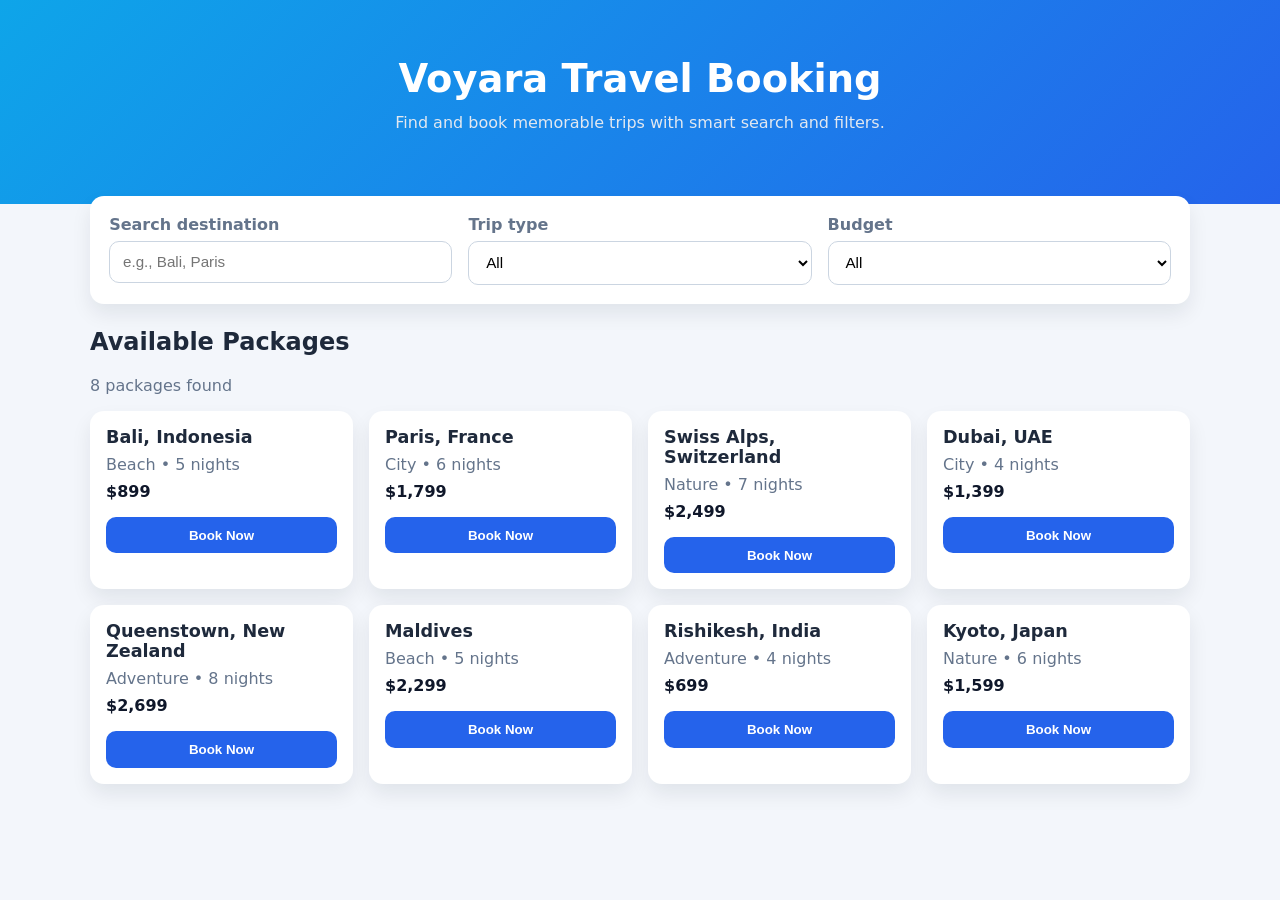
<file: index.html>
<!DOCTYPE html>
<html lang="en">
  <head>
    <meta charset="UTF-8" />
    <meta name="viewport" content="width=device-width, initial-scale=1.0" />
    <title>Voyara | Travel Booking</title>
    <link rel="stylesheet" href="styles.css" />
  </head>
  <body>
    <header class="hero">
      <div class="container">
        <h1>Voyara Travel Booking</h1>
        <p>Find and book memorable trips with smart search and filters.</p>
      </div>
    </header>

    <main class="container">
      <section class="controls" aria-label="Search and filters">
        <div class="control-group">
          <label for="searchInput">Search destination</label>
          <input id="searchInput" type="text" placeholder="e.g., Bali, Paris" />
        </div>

        <div class="control-group">
          <label for="typeFilter">Trip type</label>
          <select id="typeFilter">
            <option value="all">All</option>
            <option value="Beach">Beach</option>
            <option value="City">City</option>
            <option value="Adventure">Adventure</option>
            <option value="Nature">Nature</option>
          </select>
        </div>

        <div class="control-group">
          <label for="budgetFilter">Budget</label>
          <select id="budgetFilter">
            <option value="all">All</option>
            <option value="low">Under $1000</option>
            <option value="mid">$1000 - $2000</option>
            <option value="high">Above $2000</option>
          </select>
        </div>
      </section>

      <section>
        <h2>Available Packages</h2>
        <p id="resultsCount" class="results-count"></p>
        <div id="packageGrid" class="package-grid"></div>
      </section>
    </main>

    <template id="cardTemplate">
      <article class="card">
        <div class="card-content">
          <h3 class="card-title"></h3>
          <p class="card-meta"></p>
          <p class="card-price"></p>
          <button class="book-btn" type="button">Book Now</button>
        </div>
      </article>
    </template>

    <script src="script.js"></script>
  </body>
</html>
</file>
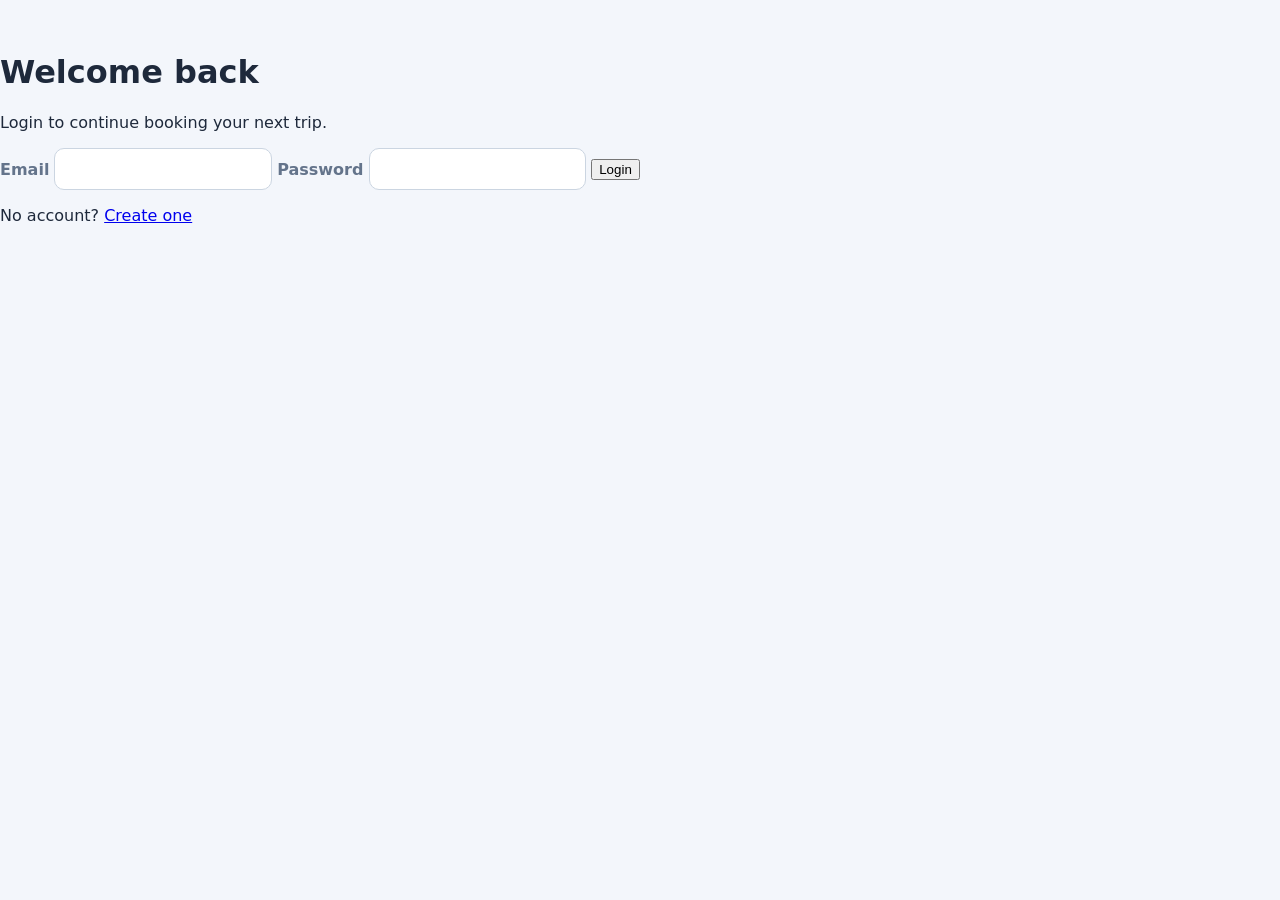
<file: login.html>
<!DOCTYPE html>
<html lang="en">
  <head>
    <meta charset="UTF-8" />
    <meta name="viewport" content="width=device-width, initial-scale=1.0" />
    <title>Login | Voyara</title>
    <link rel="icon" type="image/svg+xml" href="favicon.svg" />
    <link rel="stylesheet" href="styles.css" />
  </head>
  <body class="auth-page">
    <main class="auth-card">
      <h1>Welcome back</h1>
      <p>Login to continue booking your next trip.</p>
      <form id="loginForm" class="auth-form">
        <label for="loginEmail">Email</label>
        <input id="loginEmail" name="email" type="email" required />
        <label for="loginPassword">Password</label>
        <input id="loginPassword" name="password" type="password" minlength="6" required />
        <button type="submit">Login</button>
        <p id="loginMessage" class="auth-message"></p>
      </form>
      <p class="auth-link">No account? <a href="signup.html">Create one</a></p>
    </main>
    <script src="auth.js"></script>
    <script src="login.js"></script>
  </body>
</html>
</file>
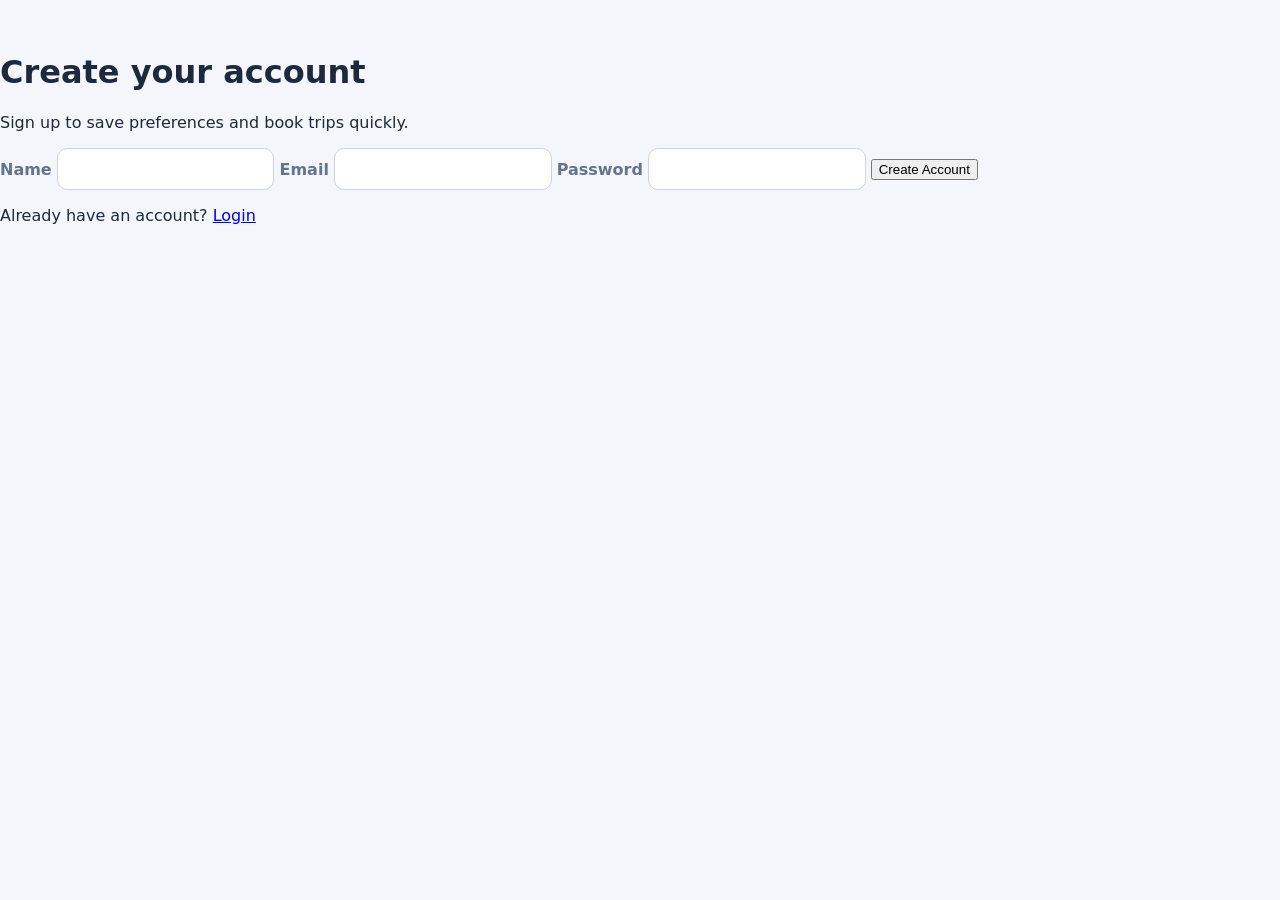
<file: signup.html>
<!DOCTYPE html>
<html lang="en">
  <head>
    <meta charset="UTF-8" />
    <meta name="viewport" content="width=device-width, initial-scale=1.0" />
    <title>Sign Up | Voyara</title>
    <link rel="icon" type="image/svg+xml" href="favicon.svg" />
    <link rel="stylesheet" href="styles.css" />
  </head>
  <body class="auth-page">
    <main class="auth-card">
      <h1>Create your account</h1>
      <p>Sign up to save preferences and book trips quickly.</p>
      <form id="signupForm" class="auth-form">
        <label for="signupName">Name</label>
        <input id="signupName" name="name" type="text" minlength="2" required />
        <label for="signupEmail">Email</label>
        <input id="signupEmail" name="email" type="email" required />
        <label for="signupPassword">Password</label>
        <input id="signupPassword" name="password" type="password" minlength="6" required />
        <button type="submit">Create Account</button>
        <p id="signupMessage" class="auth-message"></p>
      </form>
      <p class="auth-link">Already have an account? <a href="login.html">Login</a></p>
    </main>
    <script src="auth.js"></script>
    <script src="signup.js"></script>
  </body>
</html>
</file>
<file: styles.css>
:root {
  --bg: #f3f6fb;
  --surface: #ffffff;
  --text: #1e293b;
  --muted: #64748b;
  --primary: #2563eb;
  --primary-dark: #1d4ed8;
  --ring: #93c5fd;
  --radius: 14px;
  --shadow: 0 10px 20px rgba(15, 23, 42, 0.08);
}

* {
  box-sizing: border-box;
}

body {
  margin: 0;
  font-family: Inter, system-ui, -apple-system, Segoe UI, Roboto, sans-serif;
  color: var(--text);
  background: var(--bg);
}

.container {
  width: min(1100px, 92%);
  margin: 0 auto;
}

.hero {
  background: linear-gradient(135deg, #0ea5e9, #2563eb);
  color: white;
  padding: 3.5rem 0;
  text-align: center;
}

.hero h1 {
  margin: 0;
  font-size: clamp(1.8rem, 3vw, 2.8rem);
}

.hero p {
  margin-top: 0.75rem;
  color: #e2e8f0;
}

main {
  padding: 2rem 0 3rem;
}

.controls {
  display: grid;
  grid-template-columns: repeat(3, minmax(0, 1fr));
  gap: 1rem;
  background: var(--surface);
  padding: 1.2rem;
  border-radius: var(--radius);
  box-shadow: var(--shadow);
  margin-top: -2.5rem;
  margin-bottom: 1.5rem;
}

.control-group {
  display: flex;
  flex-direction: column;
  gap: 0.4rem;
}

label {
  font-weight: 600;
  color: var(--muted);
}

input,
select {
  border: 1px solid #cbd5e1;
  border-radius: 10px;
  padding: 0.72rem 0.8rem;
  font-size: 0.95rem;
  background-color: #fff;
}

input:focus,
select:focus {
  outline: 3px solid var(--ring);
  border-color: var(--primary);
}

.results-count {
  color: var(--muted);
  margin-top: 0.25rem;
}

.package-grid {
  margin-top: 1rem;
  display: grid;
  grid-template-columns: repeat(auto-fill, minmax(230px, 1fr));
  gap: 1rem;
}

.card {
  background: var(--surface);
  border-radius: var(--radius);
  box-shadow: var(--shadow);
  overflow: hidden;
}

.card-content {
  padding: 1rem;
}

.card-title {
  margin: 0;
  font-size: 1.1rem;
}

.card-meta {
  margin: 0.5rem 0;
  color: var(--muted);
}

.card-price {
  margin: 0.35rem 0 1rem;
  font-weight: 700;
  color: #0f172a;
}

.book-btn {
  width: 100%;
  border: none;
  background-color: var(--primary);
  color: #fff;
  font-weight: 600;
  padding: 0.68rem 0.8rem;
  border-radius: 10px;
  cursor: pointer;
}

.book-btn:hover {
  background-color: var(--primary-dark);
}

.no-results {
  background: var(--surface);
  border-radius: var(--radius);
  padding: 1.2rem;
  color: var(--muted);
  box-shadow: var(--shadow);
}

@media (max-width: 768px) {
  .controls {
    grid-template-columns: 1fr;
    margin-top: -2rem;
  }
}
</file>
